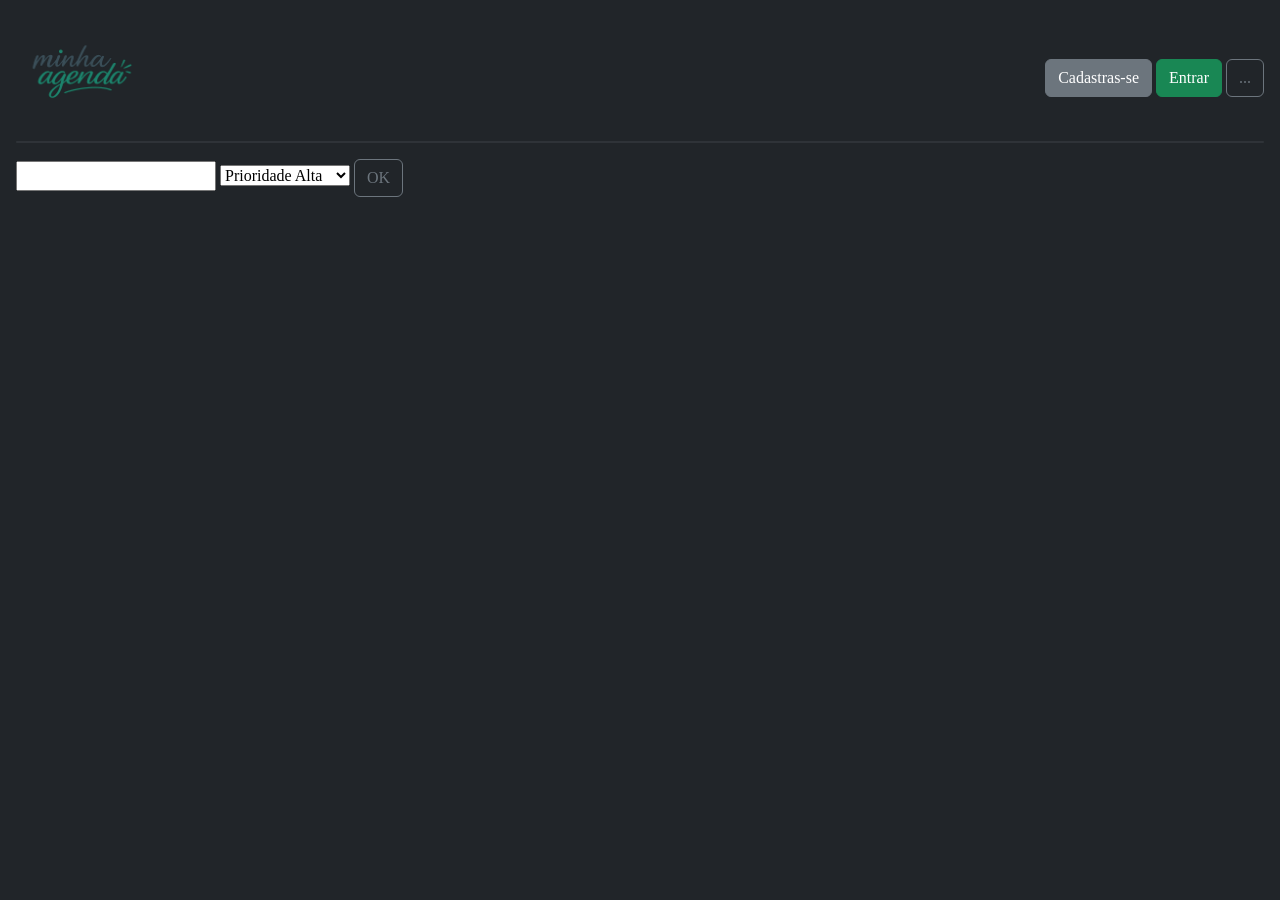
<file: 2BimAtv1/index.html>
<!DOCTYPE html>
<html lang="pt-br">
<head>
    <meta charset="UTF-8">
    <meta name="viewport" content="width=device-width, initial-scale=1.0">
    <title>OrganizationList</title>
    
    <link rel="shortcut icon" href="images/LogoIcon4.png"/>

    <!--<link rel="stylesheet" href="css/styles.css"/>!-->
    <link href="https://cdn.jsdelivr.net/npm/bootstrap@5.3.8/dist/css/bootstrap.min.css" rel="stylesheet" integrity="sha384-sRIl4kxILFvY47J16cr9ZwB07vP4J8+LH7qKQnuqkuIAvNWLzeN8tE5YBujZqJLB" crossorigin="anonymous">
    <link rel="stylesheet" href="css/styles.css"/>
</head>
<body class="p-3 mb-2 bg-dark text-white">
    <header><!--Titulo-->
        <img src="images/LogoIcon4.png" width="10%" height="10%"/>
        <!--<h1 >Organização de Lista</h1>!-->
        <div id="MenuButtons">
            <button class="btn btn-secondary">Cadastras-se</button>
            <button class="btn btn-success">Entrar</button>
            <button class="btn btn-outline-secondary">...</button>
        </div>
    </header>

    <hr class="card text-bg-secondary mb-3" style="margin: 0px;">

    <div><!--Lista-->

        <input type="text" id = "Action"/> <!--Input da ação-->

        <select id="Prioridade" > <!--Seleção da prioridade-->
            <option>Prioridade Alta</option>
            <option>Prioridade Baixa</option>
        </select>

        <button onclick="add()" class="btn btn-outline-secondary">OK</button> <!--Adiciona na lista-->

    </div>

    <article class="container"><!--Lista-->
        <ul id="Lista" class="row align-items-start">

        </ul>
    </article>

    <!--=====Script=====-->
    <script>
        function add(){
            let action = document.getElementById("Action").value;
            let prioridade = document.getElementById("Prioridade").value;
            
            let p = document.createElement("li");
            p.innerHTML = action;

            if(prioridade == "Prioridade Alta"){
                //p.style.color = "orange";
                p.classList.add("col-4", "card", "text-bg-danger", "mb-3");
                p.style.width = "300px";
                p.style.height = "300px";
            }
            else{
                //p.style.color = "green";
                p.classList.add("col-4", "card", "text-bg-success", "mb-3");
                p.style.width = "300px";
                p.style.height = "300px";
            }
            

            let ul = document.getElementById("Lista");

            ul.appendChild(p);
        }
    </script>

</body>
</html>
</file>
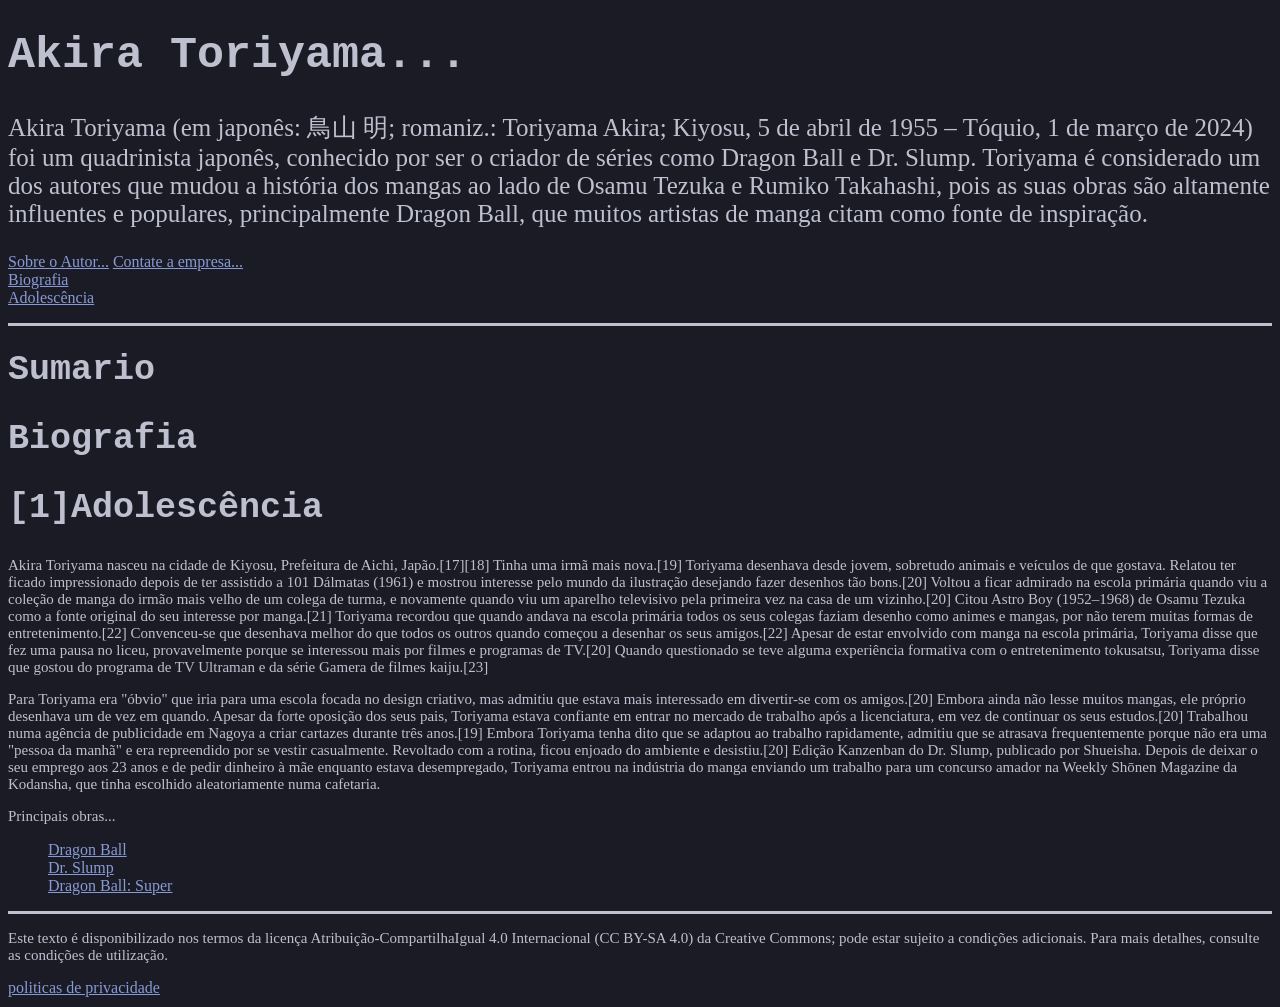
<file: Atividade-2-Extra/index.html>
<!DOCTYPE html>
<html>
    <head>
        <title>Atividade_2</title>
        <link rel="shortcut icon" href="imagens/Akira_Toriyama_em_1982.jpg" type="image/x-icon">
        <link rel="stylesheet" href="css/styles.css">
    </head>
    
    <body>
        <header>
            <h1>Akira Toriyama...</h1>
            <p>Akira Toriyama (em japonês: 鳥山 明; romaniz.: Toriyama Akira; Kiyosu, 5 de abril de 1955 – Tóquio, 1 de março de 2024) foi um quadrinista japonês, conhecido por ser o criador de séries como Dragon Ball e Dr. Slump. Toriyama é considerado um dos autores que mudou a história dos mangas ao lado de Osamu Tezuka e Rumiko Takahashi, pois as suas obras são altamente influentes e populares, principalmente Dragon Ball, que muitos artistas de manga citam como fonte de inspiração.</p>
            <nav>
                <a href = 'pages/sobre.html' target="_blank">Sobre o Autor...</a>
                <a href = 'pages/contato.html' target="_blank">Contate a empresa...</a>
            </nav>
            <a href = '#biografia'>Biografia<br></a>
            <a href = '#adolescencia'>Adolescência</a>
        </header>

        <p class="division"></p>

        <summary>
            <h1>Sumario</h1>
        </summary>

        <article>
            <h1 id = 'biografia'>Biografia</h1>
            <h2 id = 'adolescencia'>[1]Adolescência</h2>
            <p>Akira Toriyama nasceu na cidade de Kiyosu, Prefeitura de Aichi, Japão.[17][18] Tinha uma irmã mais nova.[19] Toriyama desenhava desde jovem, sobretudo animais e veículos de que gostava. Relatou ter ficado impressionado depois de ter assistido a 101 Dálmatas (1961) e mostrou interesse pelo mundo da ilustração desejando fazer desenhos tão bons.[20] Voltou a ficar admirado na escola primária quando viu a coleção de manga do irmão mais velho de um colega de turma, e novamente quando viu um aparelho televisivo pela primeira vez na casa de um vizinho.[20] Citou Astro Boy (1952–1968) de Osamu Tezuka como a fonte original do seu interesse por manga.[21] Toriyama recordou que quando andava na escola primária todos os seus colegas faziam desenho como animes e mangas, por não terem muitas formas de entretenimento.[22] Convenceu-se que desenhava melhor do que todos os outros quando começou a desenhar os seus amigos.[22] Apesar de estar envolvido com manga na escola primária, Toriyama disse que fez uma pausa no liceu, provavelmente porque se interessou mais por filmes e programas de TV.[20] Quando questionado se teve alguma experiência formativa com o entretenimento tokusatsu, Toriyama disse que gostou do programa de TV Ultraman e da série Gamera de filmes kaiju.[23]</p>
            <p>Para Toriyama era "óbvio" que iria para uma escola focada no design criativo, mas admitiu que estava mais interessado em divertir-se com os amigos.[20] Embora ainda não lesse muitos mangas, ele próprio desenhava um de vez em quando. Apesar da forte oposição dos seus pais, Toriyama estava confiante em entrar no mercado de trabalho após a licenciatura, em vez de continuar os seus estudos.[20] Trabalhou numa agência de publicidade em Nagoya a criar cartazes durante três anos.[19] Embora Toriyama tenha dito que se adaptou ao trabalho rapidamente, admitiu que se atrasava frequentemente porque não era uma "pessoa da manhã" e era repreendido por se vestir casualmente. Revoltado com a rotina, ficou enjoado do ambiente e desistiu.[20] Edição Kanzenban do Dr. Slump, publicado por Shueisha. Depois de deixar o seu emprego aos 23 anos e de pedir dinheiro à mãe enquanto estava desempregado, Toriyama entrou na indústria do manga enviando um trabalho para um concurso amador na Weekly Shōnen Magazine da Kodansha, que tinha escolhido aleatoriamente numa cafetaria.</p>
            <p>Principais obras...</p>
            <nav>
                <ul>
                    <l1><a href = 'pages/db.html' target="_blank">Dragon Ball</a><br></l1>
                    <l2><a href = 'pages/drs.html' target="_blank">Dr. Slump</a><br></l2>
                    <l3><a href = 'pages/dbs.html' target="_blank">Dragon Ball: Super</a><br></l3>
                </ul>
            </nav>

        </article>

        <p class="division"></p>

        <footer>
            <p>Este texto é disponibilizado nos termos da licença Atribuição-CompartilhaIgual 4.0 Internacional (CC BY-SA 4.0) da Creative Commons; pode estar sujeito a condições adicionais. Para mais detalhes, consulte as condições de utilização.</p>
            <nav>
                <a href = 'pages/politicas.html' target="_blank">politicas de privacidade</a>
            </nav>
        </footer>
   

    </body>

</html>
</file>
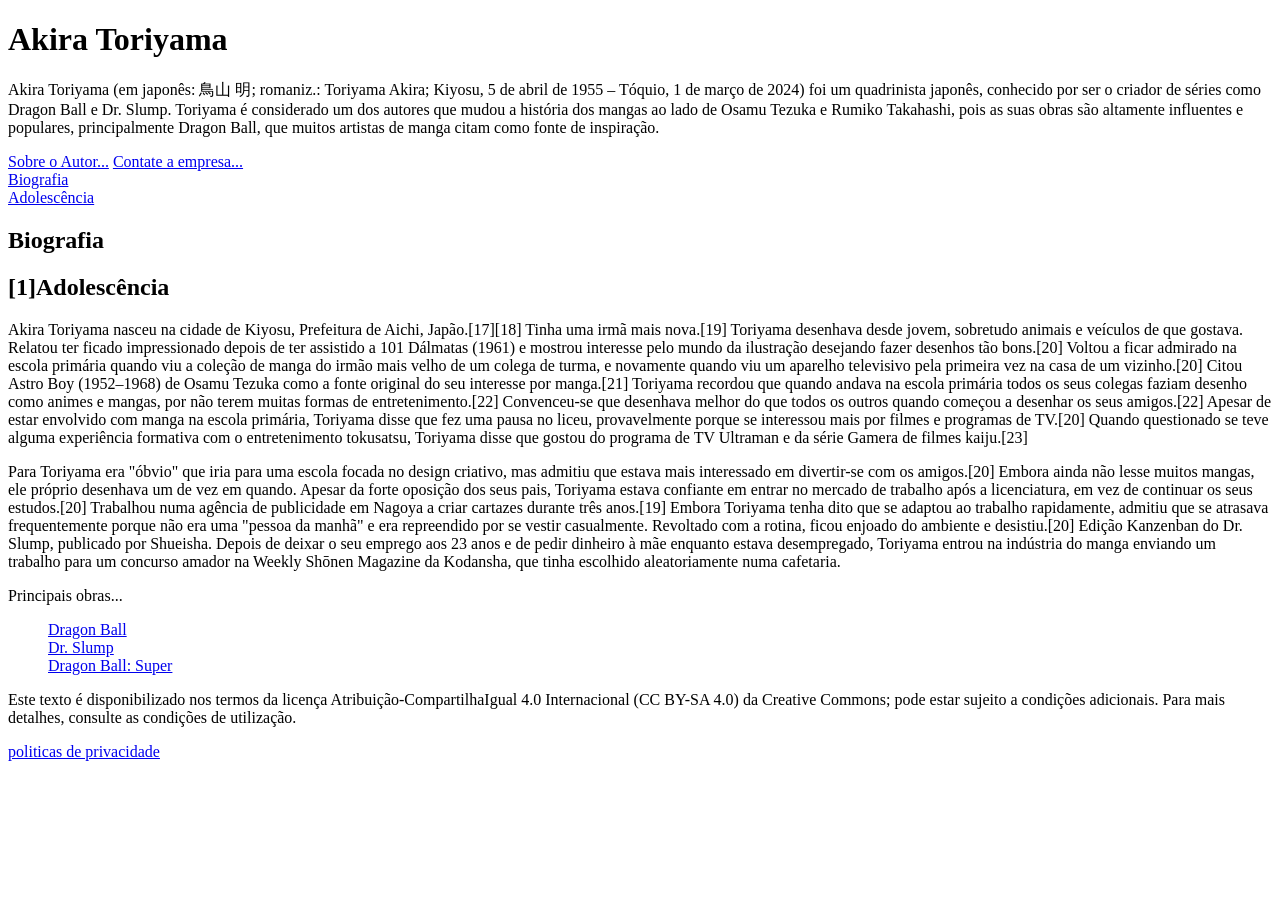
<file: Atividade-2/index.html>
<!DOCTYPE html>
<html>
    <head>
        <title>Atividade_2</title>
        <link rel="shortcut icon" href="imagens/Akira_Toriyama_em_1982.jpg" type="image/x-icon">
    </head>
    
    <body>
        <header>
            <h1>Akira Toriyama</h1>
            <p>Akira Toriyama (em japonês: 鳥山 明; romaniz.: Toriyama Akira; Kiyosu, 5 de abril de 1955 – Tóquio, 1 de março de 2024) foi um quadrinista japonês, conhecido por ser o criador de séries como Dragon Ball e Dr. Slump. Toriyama é considerado um dos autores que mudou a história dos mangas ao lado de Osamu Tezuka e Rumiko Takahashi, pois as suas obras são altamente influentes e populares, principalmente Dragon Ball, que muitos artistas de manga citam como fonte de inspiração.</p>
            <nav>
                <a href = 'pages/sobre.html' target="_blank">Sobre o Autor...</a>
                <a href = 'pages/contato.html' target="_blank">Contate a empresa...</a>
            </nav>
            <a href = '#biografia'>Biografia<br></a>
            <a href = '#adolescencia'>Adolescência</a>
        </header>

        <article>
            <h1 id = 'biografia'>Biografia</h1>
            <h2 id = 'adolescencia'>[1]Adolescência</h2>
            <p>Akira Toriyama nasceu na cidade de Kiyosu, Prefeitura de Aichi, Japão.[17][18] Tinha uma irmã mais nova.[19] Toriyama desenhava desde jovem, sobretudo animais e veículos de que gostava. Relatou ter ficado impressionado depois de ter assistido a 101 Dálmatas (1961) e mostrou interesse pelo mundo da ilustração desejando fazer desenhos tão bons.[20] Voltou a ficar admirado na escola primária quando viu a coleção de manga do irmão mais velho de um colega de turma, e novamente quando viu um aparelho televisivo pela primeira vez na casa de um vizinho.[20] Citou Astro Boy (1952–1968) de Osamu Tezuka como a fonte original do seu interesse por manga.[21] Toriyama recordou que quando andava na escola primária todos os seus colegas faziam desenho como animes e mangas, por não terem muitas formas de entretenimento.[22] Convenceu-se que desenhava melhor do que todos os outros quando começou a desenhar os seus amigos.[22] Apesar de estar envolvido com manga na escola primária, Toriyama disse que fez uma pausa no liceu, provavelmente porque se interessou mais por filmes e programas de TV.[20] Quando questionado se teve alguma experiência formativa com o entretenimento tokusatsu, Toriyama disse que gostou do programa de TV Ultraman e da série Gamera de filmes kaiju.[23]</p>
            <p>Para Toriyama era "óbvio" que iria para uma escola focada no design criativo, mas admitiu que estava mais interessado em divertir-se com os amigos.[20] Embora ainda não lesse muitos mangas, ele próprio desenhava um de vez em quando. Apesar da forte oposição dos seus pais, Toriyama estava confiante em entrar no mercado de trabalho após a licenciatura, em vez de continuar os seus estudos.[20] Trabalhou numa agência de publicidade em Nagoya a criar cartazes durante três anos.[19] Embora Toriyama tenha dito que se adaptou ao trabalho rapidamente, admitiu que se atrasava frequentemente porque não era uma "pessoa da manhã" e era repreendido por se vestir casualmente. Revoltado com a rotina, ficou enjoado do ambiente e desistiu.[20] Edição Kanzenban do Dr. Slump, publicado por Shueisha. Depois de deixar o seu emprego aos 23 anos e de pedir dinheiro à mãe enquanto estava desempregado, Toriyama entrou na indústria do manga enviando um trabalho para um concurso amador na Weekly Shōnen Magazine da Kodansha, que tinha escolhido aleatoriamente numa cafetaria.</p>
            <p>Principais obras...</p>
            <nav>
                <ul>
                    <l1><a href = 'pages/db.html' target="_blank">Dragon Ball</a><br></l1>
                    <l2><a href = 'pages/drs.html' target="_blank">Dr. Slump</a><br></l2>
                    <l3><a href = 'pages/dbs.html' target="_blank">Dragon Ball: Super</a><br></l3>
                </ul>
            </nav>

        </article>

        <footer>
            <p>Este texto é disponibilizado nos termos da licença Atribuição-CompartilhaIgual 4.0 Internacional (CC BY-SA 4.0) da Creative Commons; pode estar sujeito a condições adicionais. Para mais detalhes, consulte as condições de utilização.</p>
            <nav>
                <a href = 'pages/politicas.html' target="_blank">politicas de privacidade</a>
            </nav>
        </footer>



    </body>

</html>
</file>
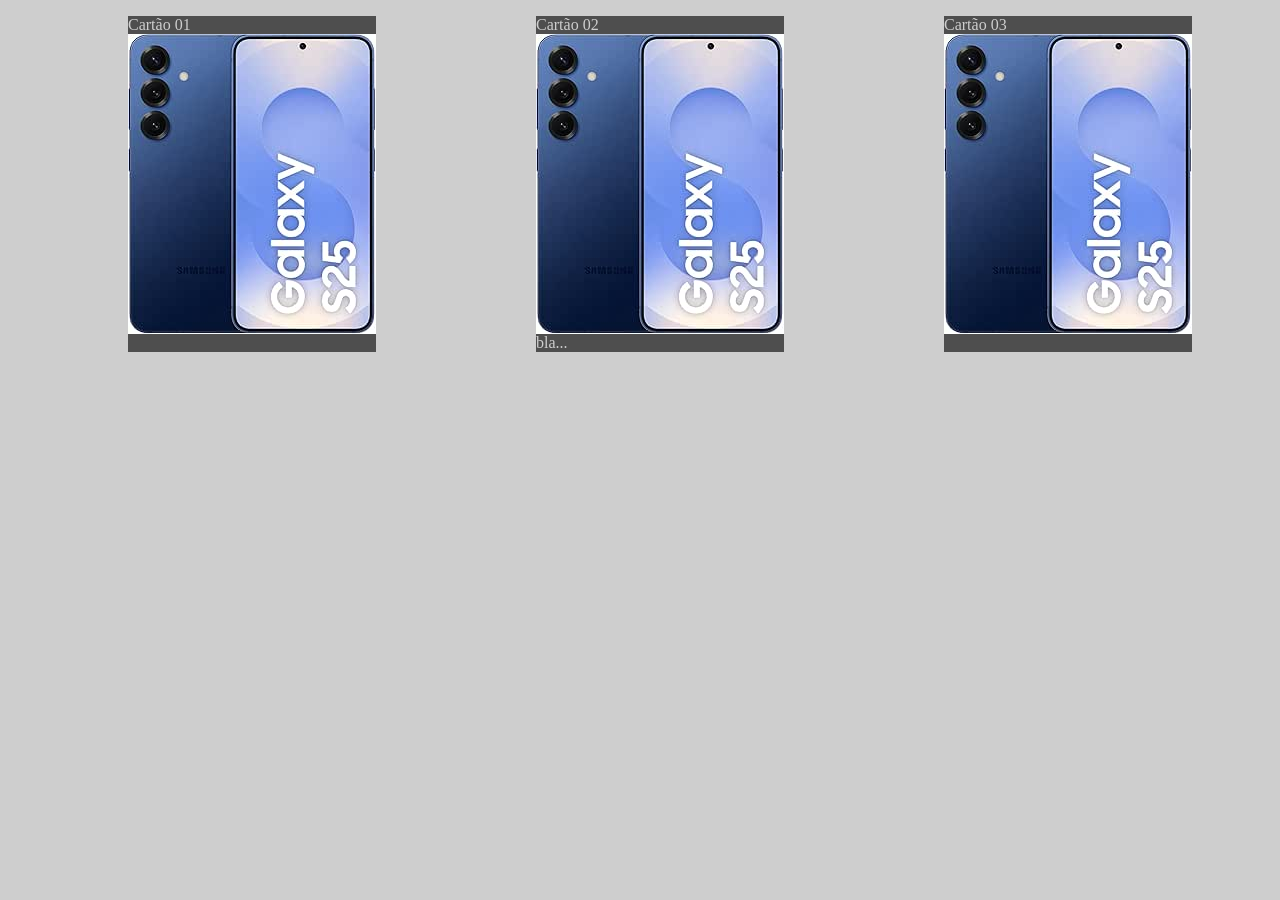
<file: Atividade-WEB-3/index.html>
<!DOCTYPE html>
<html lang="PT-br">
<head>
    <meta charset="UTF-8">
    <meta name="viewport" content="width=device-width, initial-scale=1.0">
    <title>Atividade3</title>
    <link rel="stylesheet" href="css/styles.css">
</head>
<body>
    <main>
        <ul class="container"class="item" >
            <li class="item">
                <p1>Cartão 01</p1> 
                <img src= "images/61hpTmfdp4L._AC_SY300_SX300_QL70_ML2_.jpg" width="100%">
            </li>
            <li class="item">
                <p1>Cartão 02</p1>
                <img src= "images/61hpTmfdp4L._AC_SY300_SX300_QL70_ML2_.jpg" width="100%">
                <p2>bla...</p2>
            </li>
            <li class="item"> 
                <p1>Cartão 03</p1>
                <img src= "images/61hpTmfdp4L._AC_SY300_SX300_QL70_ML2_.jpg" width="100%">
            </li>
        </ul>
    </main>
</body>
</html>
</file>
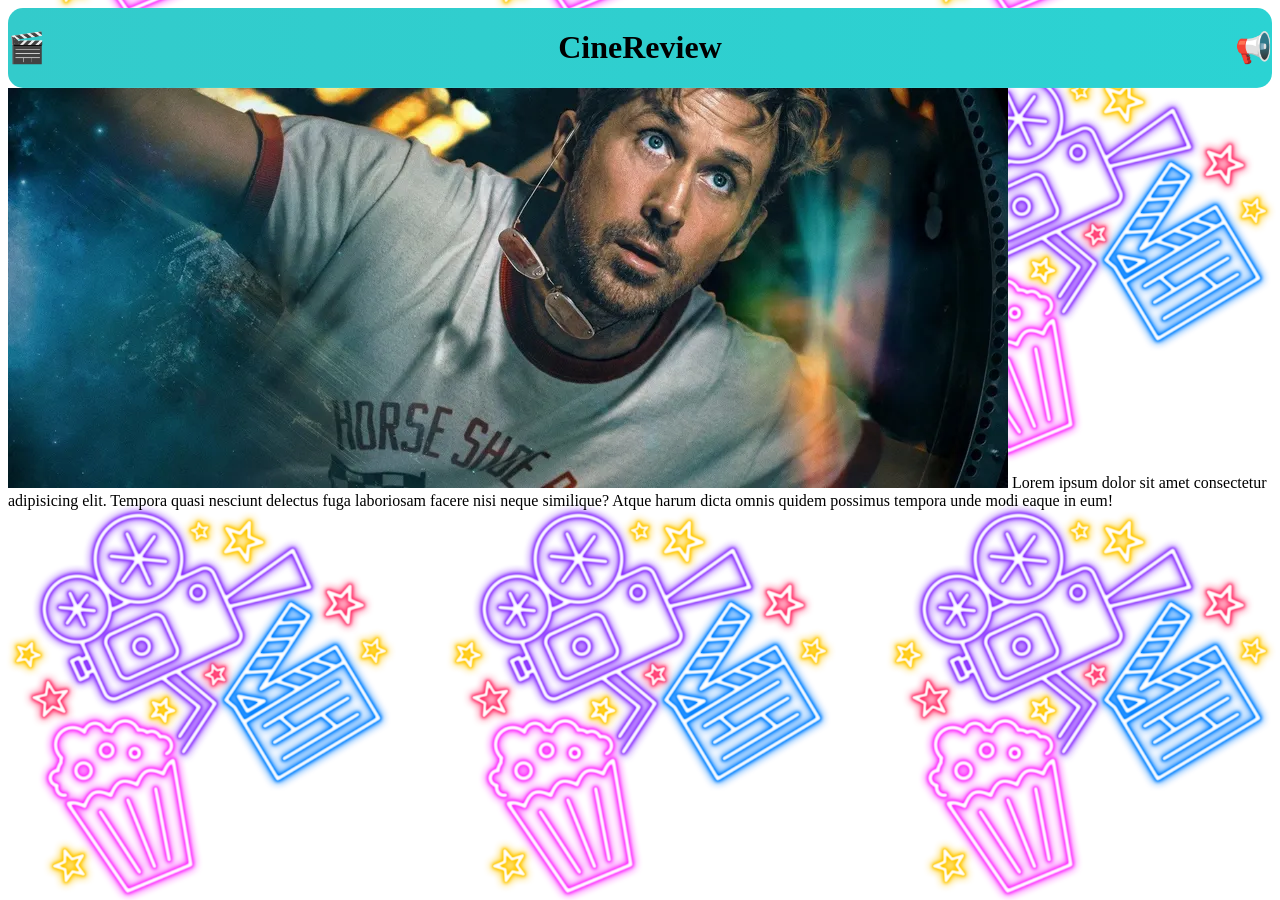
<file: CineReview/index.html>
<!DOCTYPE html>
<html lang="pt-BR">
<head>
    <meta charset="UTF-8">
    <meta name="viewport" content="width=device-width, initial-scale=1.0">
    <title>CineReview</title>
    <link rel="icon" href="images/icon.png"/>
    <link rel="stylesheet" href="css/style.css"/>
</head>
<body>
    <header class="card">
        <span style='font-size:30px;'>&#127916;</span>
        <h1>CineReview</h1>
        <span style='font-size:30px;'>&#128226;</span>
    </header>

    <main>
        <div >
            <img src="images/devoradores.webp"/>
            <p1>Lorem ipsum dolor sit amet consectetur adipisicing elit. Tempora quasi nesciunt delectus fuga laboriosam facere nisi neque similique? Atque harum dicta omnis quidem possimus tempora unde modi eaque in eum!</p1>
        </div>
    </main>
    
</body>
</html>
</file>
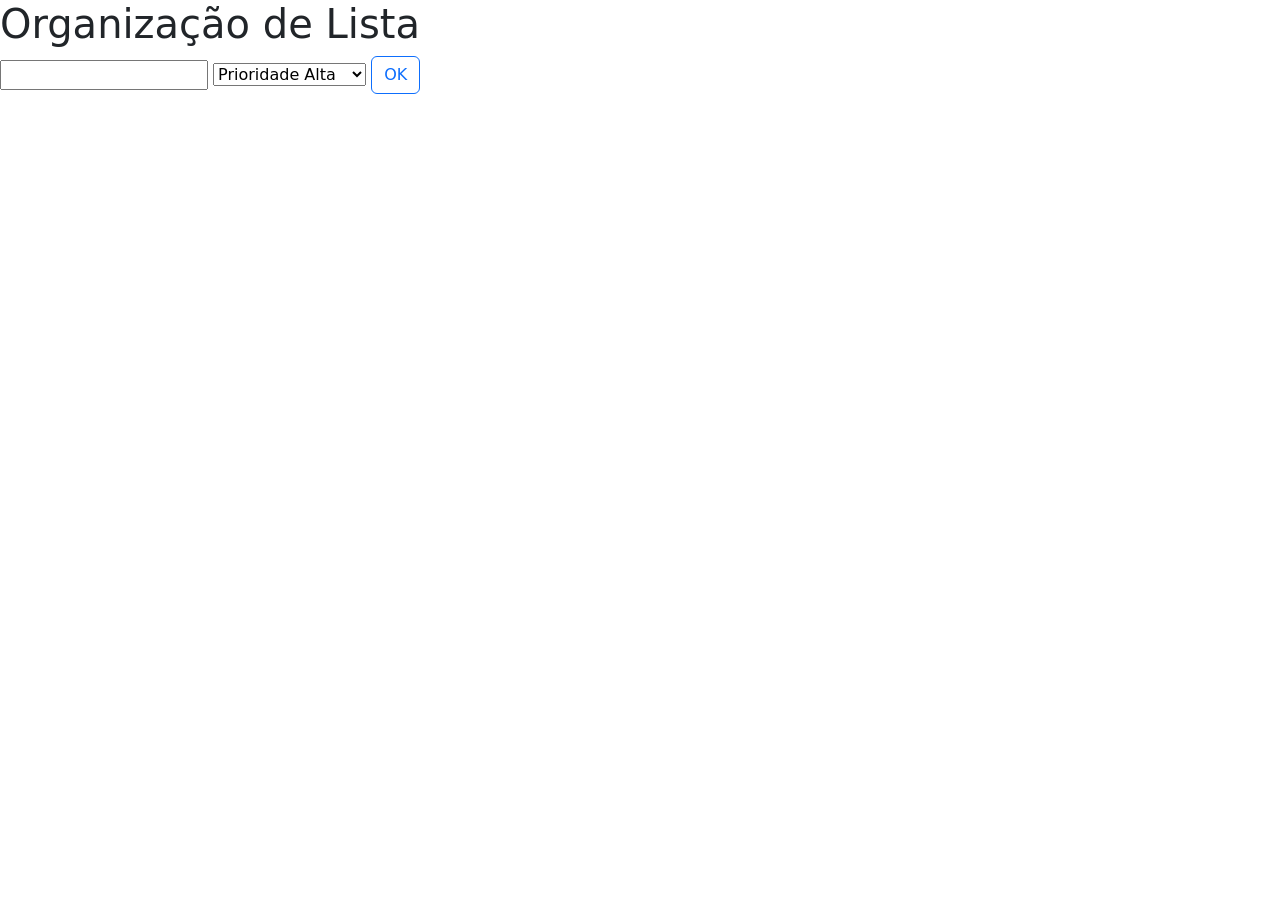
<file: 02InfoAulaWeb/2BimAtv1/index.html>
<!DOCTYPE html>
<html lang="pt-br">
<head>
    <meta charset="UTF-8">
    <meta name="viewport" content="width=device-width, initial-scale=1.0">
    <title>OrganizationList</title>

    <!--<link rel="stylesheet" href="css/styles.css"/>!-->
    <link href="https://cdn.jsdelivr.net/npm/bootstrap@5.3.8/dist/css/bootstrap.min.css" rel="stylesheet" integrity="sha384-sRIl4kxILFvY47J16cr9ZwB07vP4J8+LH7qKQnuqkuIAvNWLzeN8tE5YBujZqJLB" crossorigin="anonymous">
<body>
    <header><!--Titulo-->
    <h1>Organização de Lista</h1>
    </header>

    <div><!--Lista-->

        <input type="text" id = "Action"/> <!--Input da ação-->

        <select id="Prioridade"> <!--Seleção da prioridade-->
            <option>Prioridade Alta</option>
            <option>Prioridade Baixa</option>
        </select>

        <button onclick="add()" class="btn btn-outline-primary">OK</button> <!--Adiciona na lista-->

    </div>

    <article><!--Lista-->
        <ul id="Lista">

        </ul>
    </article>

    <!--=====Script=====-->
    <script src="https://cdn.jsdelivr.net/npm/bootstrap@5.3.8/dist/js/bootstrap.bundle.min.js" integrity="sha384-FKyoEForCGlyvwx9Hj09JcYn3nv7wiPVlz7YYwJrWVcXK/BmnVDxM+D2scQbITxI" crossorigin="anonymous">
        function add(){
            let action = document.getElementById("Action").value;
            let prioridade = document.getElementById("Prioridade").value;
            
            let p = document.createElement("li");
            p.innerHTML = action;

            if(prioridade == "Prioridade Alta"){
                p.style.color = "orange";
                p.classList.add("card text-bg-success mb-3");
            }
            else{
                p.style.color = "green";
            }
            

            let ul = document.getElementById("Lista");

            ul.appendChild(p);
        }
    </script>

</body>
</html>
</file>
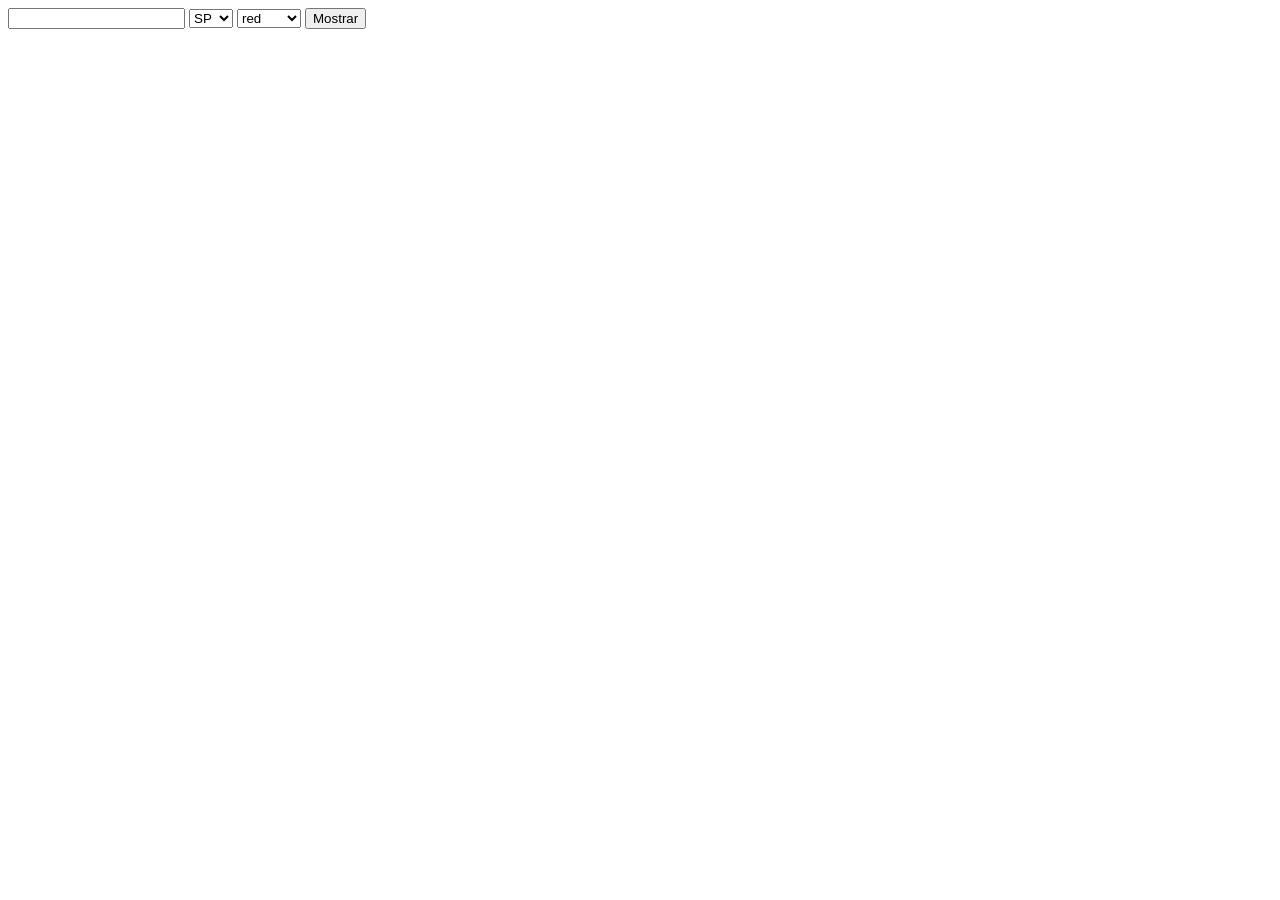
<file: 02InfoAulaWeb/concept/index.html>
<!DOCTYPE html>
<html lang="pt-br">
<head>
    <meta charset="UTF-8">
    <meta name="viewport" content="width=device-width, initial-scale=1.0">
    <title>Index</title>

    <link rel="stylesheet" href="css/style.css"/>
</head>
<body>
    <input type="text" id="Nome"/>
    <select id="Estado">
        <option>SP</option>
        <option>MG</option>
    </select>
    <select id="Color">
        <option>red</option>
        <option>orange</option>
        <option>yellow</option>
        <option>green</option>
        <option>cyan</option>
        <option>blue</option>
        <option>purple</option>
        <option>black</option>
    </select>
    <button onclick="mostrar()">Mostrar</button>

    <script>

        function mostrar(){
            let nome = document.getElementById("Nome").value;
            let estado = document.getElementById("Estado").value;
            let color = document.getElementById("Color").value;

            let p = document.createElement("p");
            p.innerText = "Nome: " + nome + " Estado: " + estado;
            document.body.append(p);
            p.style.color = color;
        }
    </script>
</body>
</html>
</file>
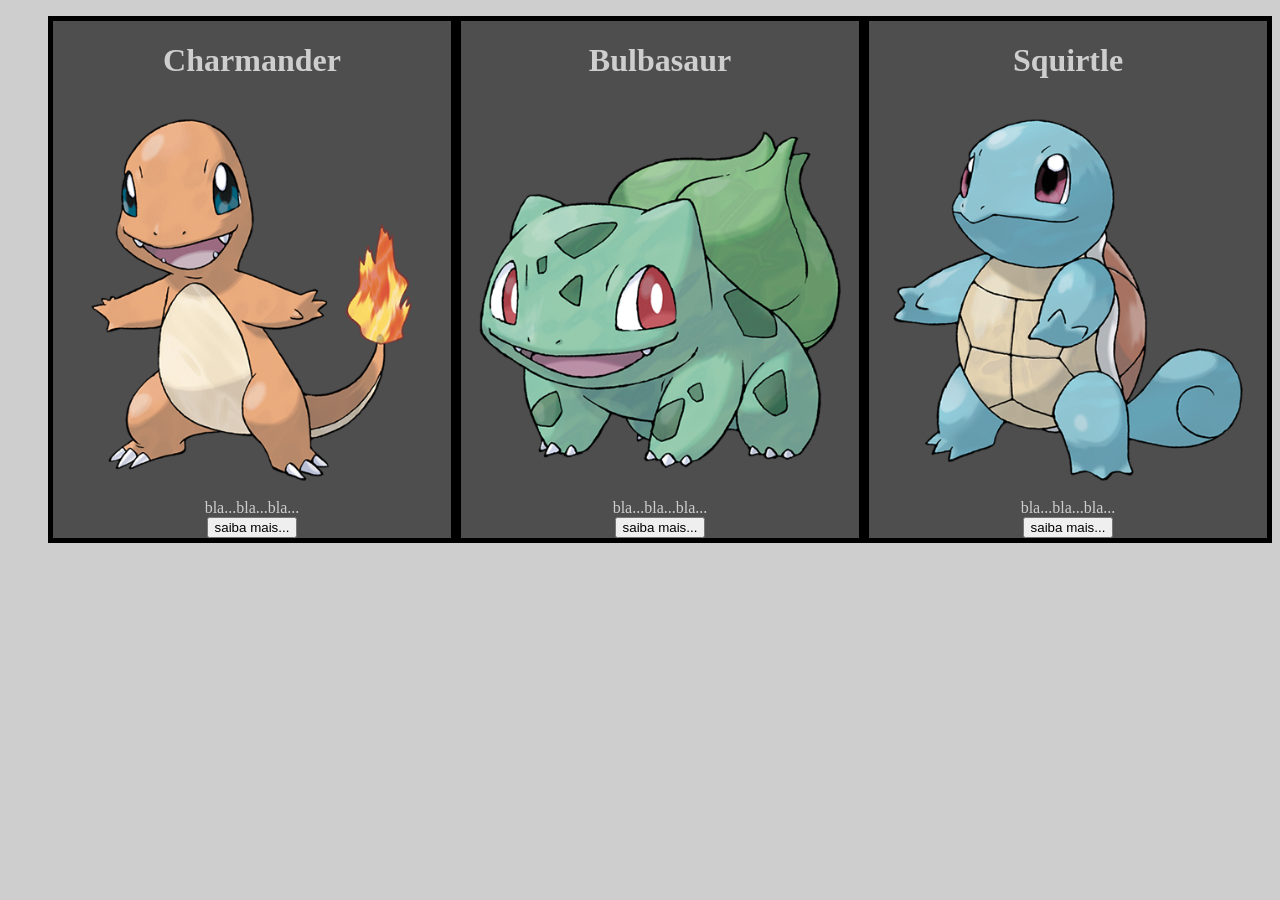
<file: Atividade-WEB-3/Atividade-WEB-3/index.html>
<!DOCTYPE html>
<html lang="PT-br">
<head>
    <meta charset="UTF-8">
    <meta name="viewport" content="width=device-width, initial-scale=1.0">
    <title>Atividade3</title>
    <link rel="stylesheet" href="css/styles.css">
</head>
<body>
    <main>
        <ul class="container" >
            <li class="item">
                <h1>Charmander</h1> 
                <img src= "images/charmander.png" width="100%">
                <p2>bla...bla...bla...</p2>
                <button>saiba mais...</button>
            </li>
            <li class="item">
                <h1>Bulbasaur</h1>
                <img src= "images/bulbasaur.png" width="100%">
                <p2>bla...bla...bla...</p2>
                <button>saiba mais...</button>
            </li>
            <li class="item"> 
                <h1>Squirtle</h1>
                <img src= "images/squirtle.png" width="100%">
                <p2>bla...bla...bla...</p2>
                <button>saiba mais...</button>
            </li>
        </ul>
    </main>
</body>
</html>
</file>
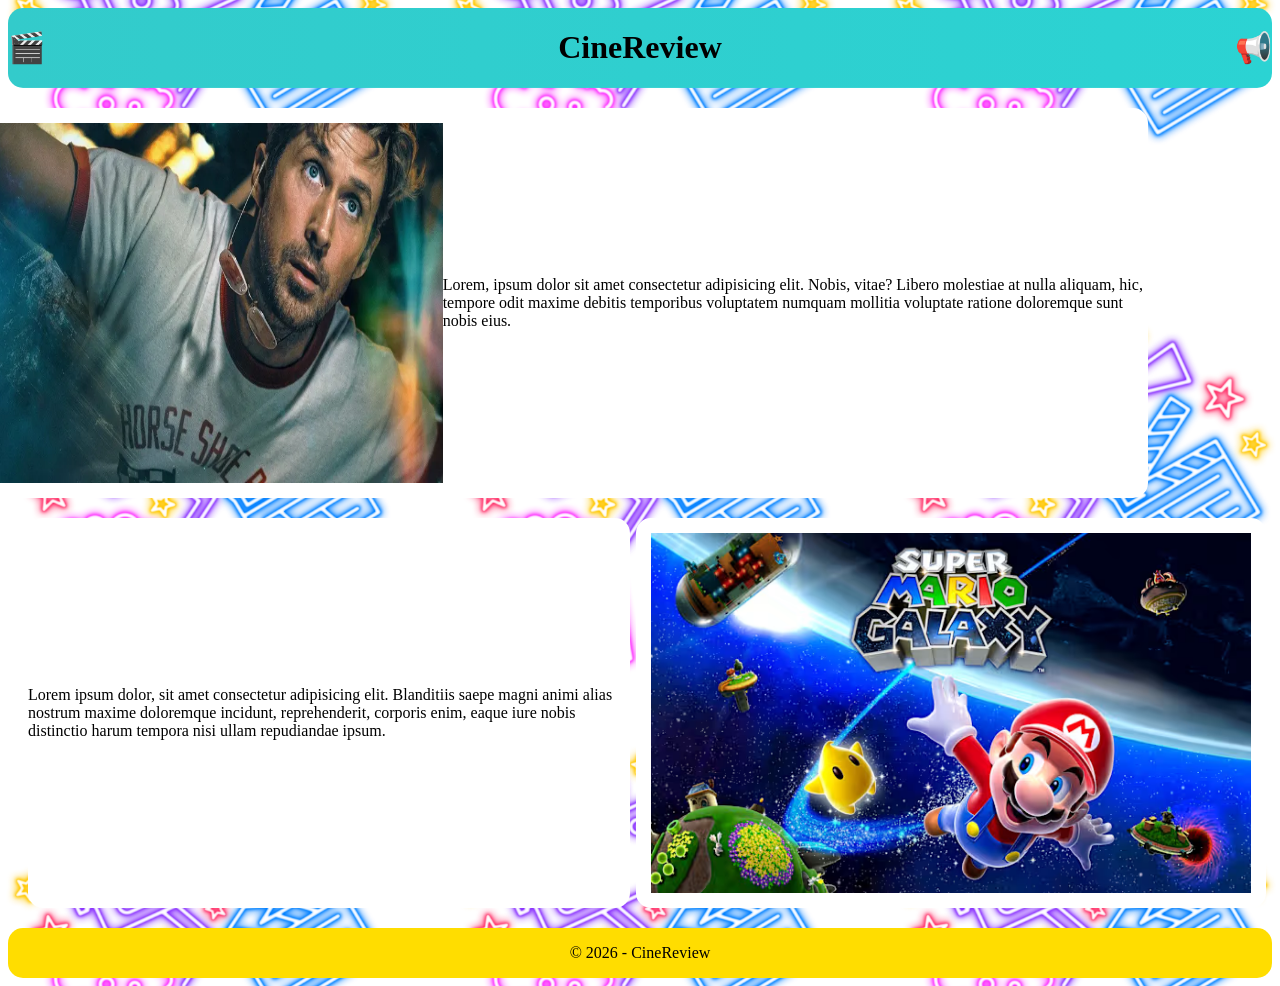
<file: CineReview2/CineReview/index.html>
<!DOCTYPE html>
<html lang="pt-BR">
<head>
    <meta charset="UTF-8">
    <meta name="viewport" content="width=device-width, initial-scale=1.0">
    <title>CineReview</title>
    <link rel="icon" href="images/icon.png"/>
    <link rel="stylesheet" href="css/style.css"/>
</head>
<body>

    <header>
        <span style='font-size:30px;'>&#127916;</span>
        <h1>CineReview</h1>
        <span style='font-size:30px;'>&#128226;</span>
    </header>

    <section>
        <div class="gridimage">
            <img src="images/devoradores.webp" width="600px" height="360">
        </div>
        <div class="gridtext">
            <p>Lorem, ipsum dolor sit amet consectetur adipisicing elit. Nobis, vitae? Libero molestiae at nulla aliquam, hic, tempore odit maxime debitis temporibus voluptatem numquam mollitia voluptate ratione doloremque sunt nobis eius.</p>
        </div>

        <div class="gridtext2">
            <p>Lorem ipsum dolor, sit amet consectetur adipisicing elit. Blanditiis saepe magni animi alias nostrum maxime doloremque incidunt, reprehenderit, corporis enim, eaque iure nobis distinctio harum tempora nisi ullam repudiandae ipsum.</p>
        </div>
        <div class="gridimage2">
            <img src="images/supermario.avif" width="600px" height="360">
        </div>
    </section>

    <footer>
        <p>
            &copy 2026 - CineReview
        </p>
    </footer>
    
</body>
</html>
</file>
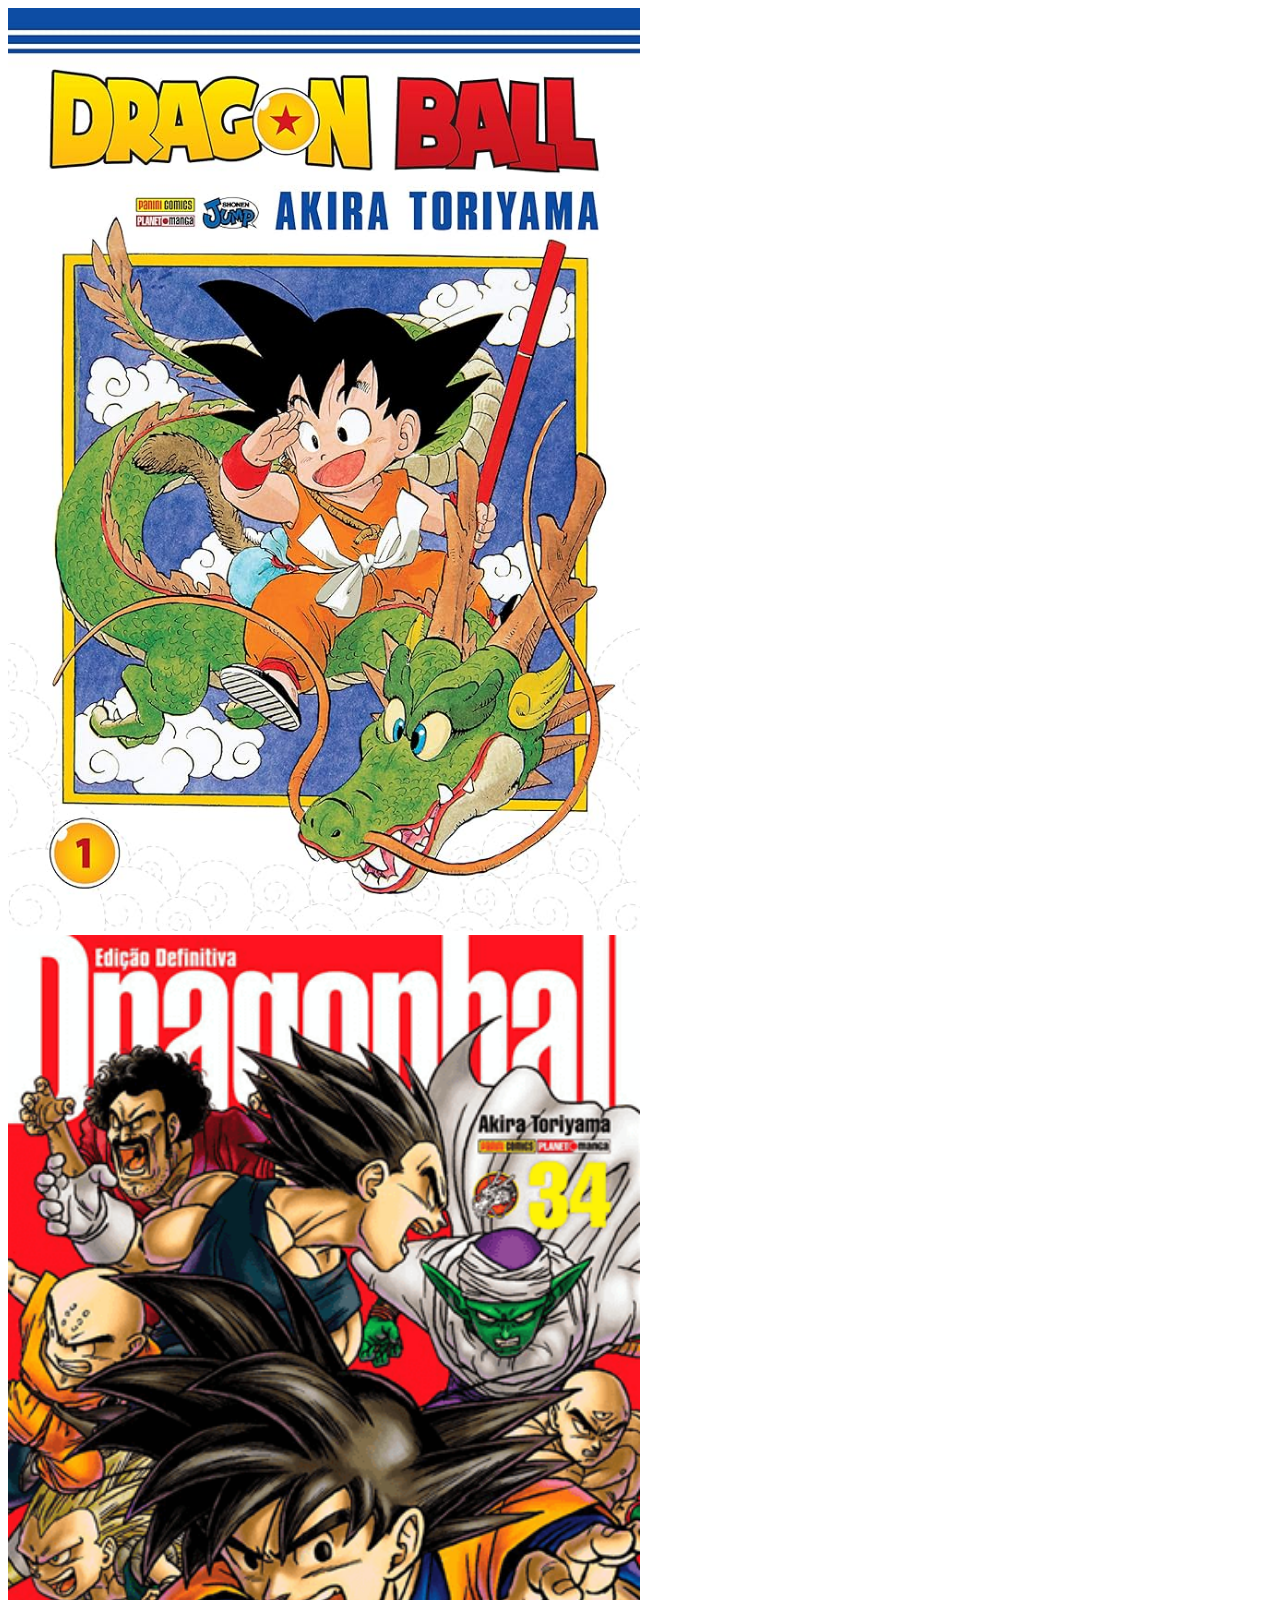
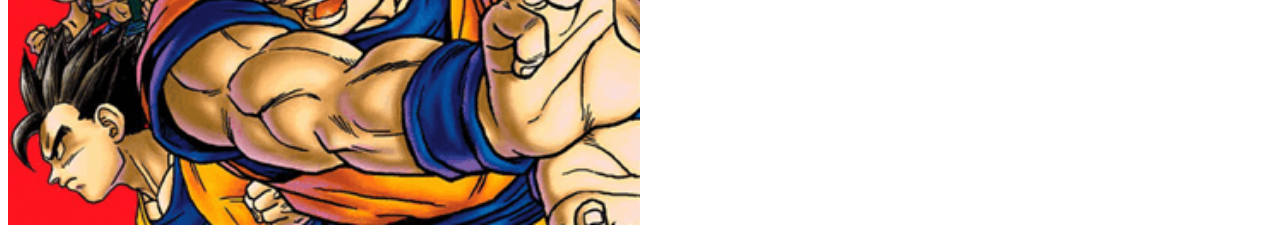
<file: Atividade-2-Extra/pages/db.html>
<!DOCTYPE html>
<html>
    <head>
        <title>db_classic</title>
    </head>
    
    <body>
        <img src="../imagens/db1.jpg" width="50%"/>
        <img src="../imagens/db2.png" width="50%"/>
    </body>

</html>
</file>
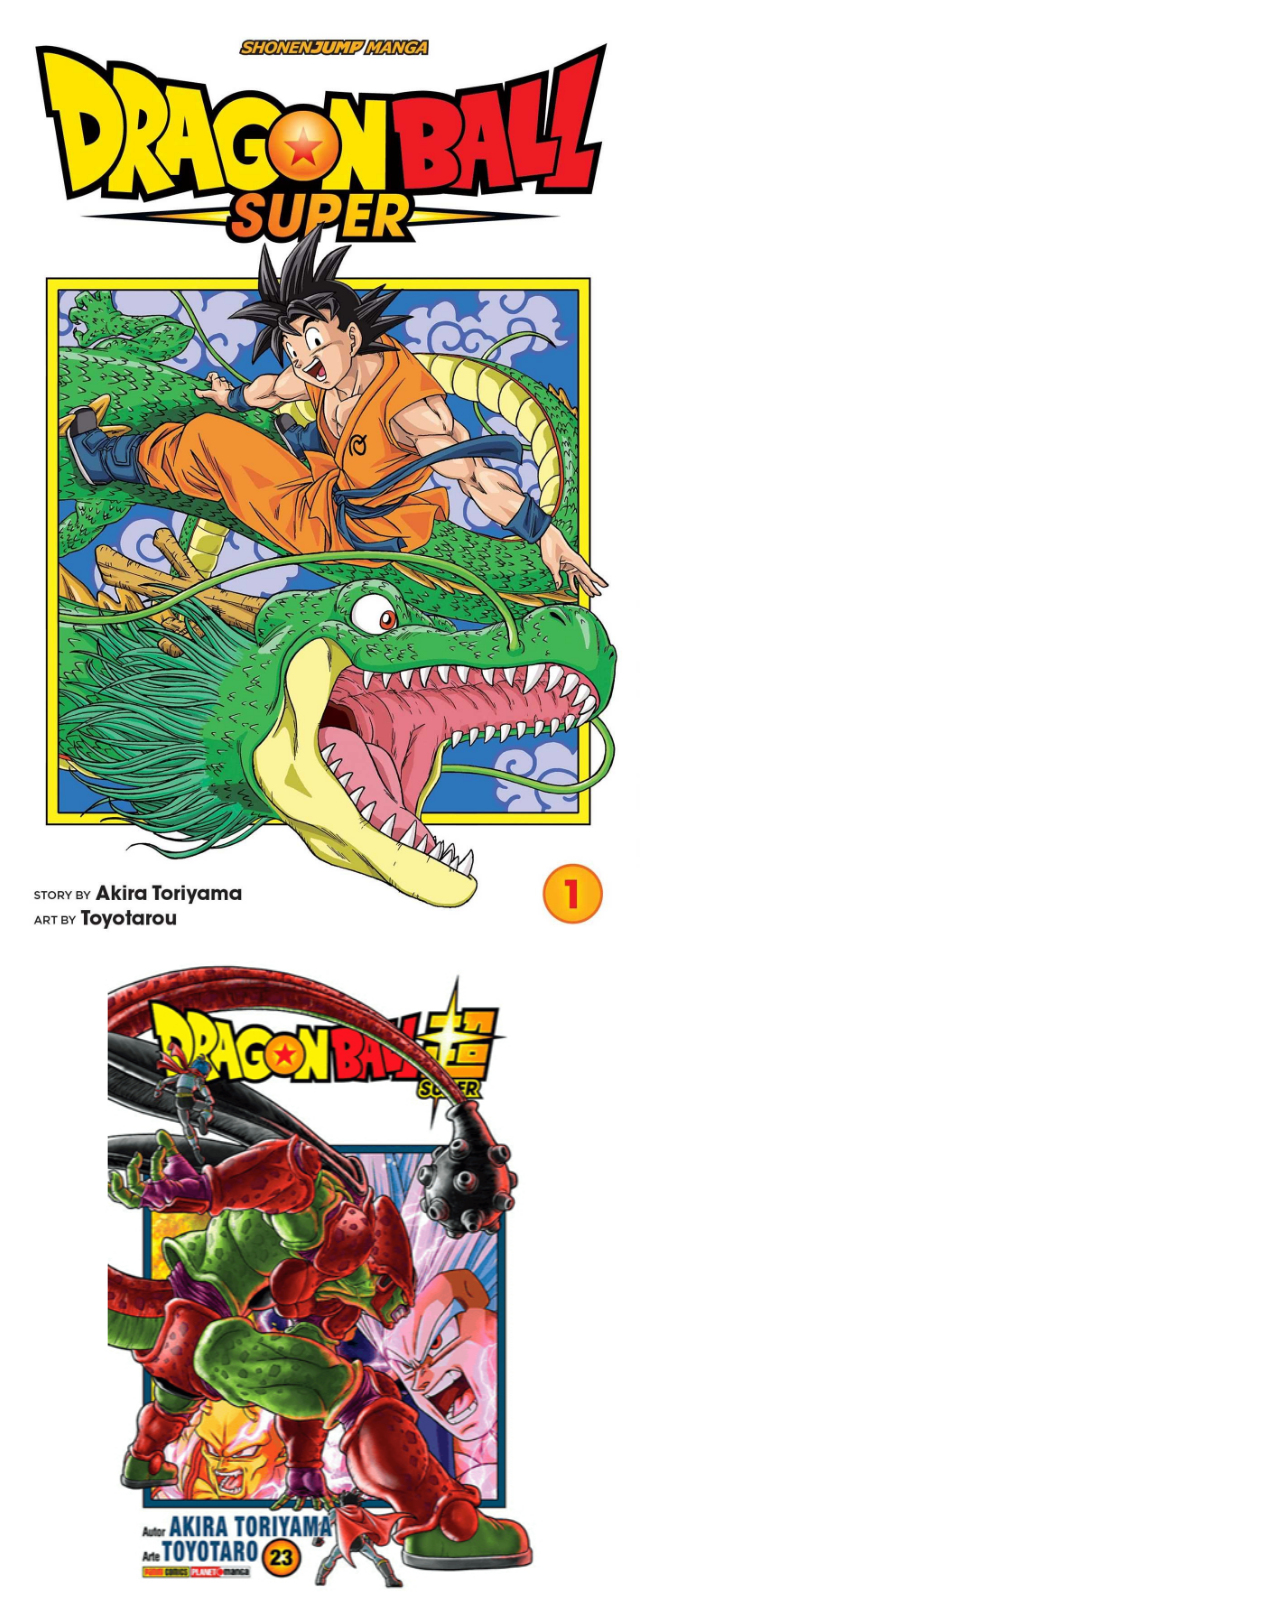
<file: Atividade-2-Extra/pages/dbs.html>
<!DOCTYPE html>
<html>
    <head>
        <title>db_classic</title>
    </head>
    
    <body>
        <img src="../imagens/dbs1.jpg" width="50%"/>
        <img src="../imagens/dbs2.jpg" width="50%"/>
    </body>

</html>
</file>
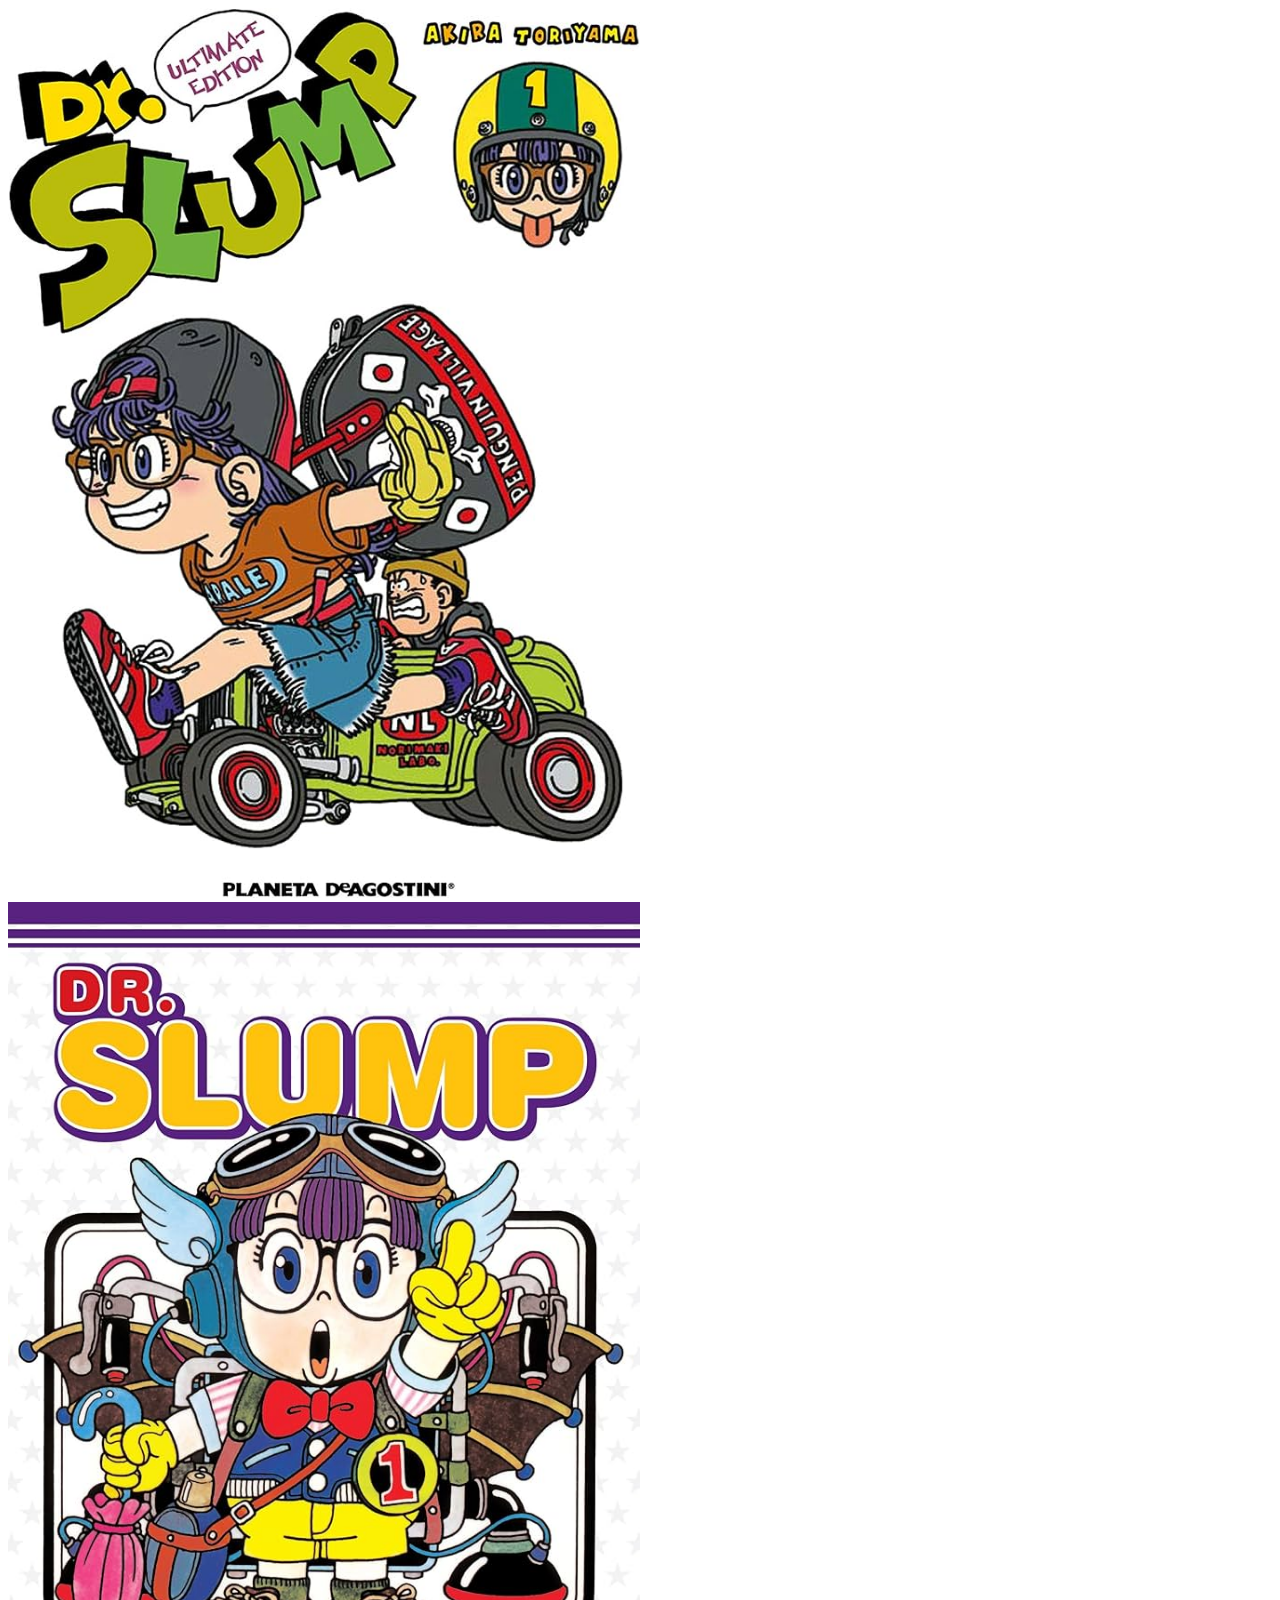
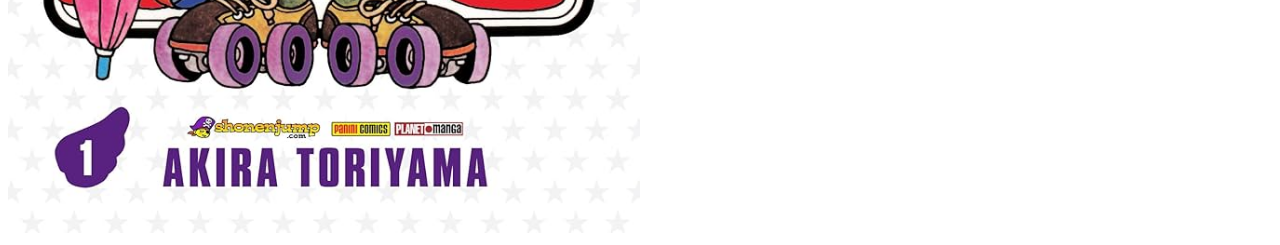
<file: Atividade-2-Extra/pages/drs.html>
<!DOCTYPE html>
<html>
    <head>
        <title>db_classic</title>
    </head>
    
    <body>
        <img src="../imagens/dr2.jpg" width="50%"/>
        <img src="../imagens/drs1.jpg" width="50%"/>
    </body>

</html>
</file>
<file: 2BimAtv1/css/styles.css>
body{
    font-family:Cambria, Cochin, Georgia, Times, 'Times New Roman', serif;
    padding: 35 px;
}

header{
    display: flex;
    flex-direction: row;
    align-items: center;
    justify-content: space-between;
}

#Lista{
    gap: 20px;
    padding: 12px;
    font-size:x-large;
}
</file>
<file: Atividade-2-Extra/css/styles.css>
header{

    h1{
        color:rgb(191, 192, 207);
        font-family: monospace;
        font-size: 45px;
    }

    
    p{
        color:rgb(191, 192, 207);
        font-size: 25px;
    }

    a{
        color: rgb(136, 154, 214);
    }
}



article{
    h1{
        color:rgb(191, 192, 207);
        font-family: monospace;
        font-size: 35px;
    }

    h2{
        color:rgb(191, 192, 207);
        font-family: monospace;
        font-size: 35px;
    }

    p{
        color:rgb(191, 192, 207);
        font-size: 15px;
    }

    a{
        color: rgb(136, 154, 214);
    }
}



footer{
    h1{
        color:rgb(191, 192, 207);
        font-family: monospace;
        font-size: 35px;
    }

    h2{
        color:rgb(191, 192, 207);
        font-family: monospace;
        font-size: 35px;
    }

    p{
        color:rgb(191, 192, 207);
        font-size: 15px;
    }

    a{
        color: rgb(136, 154, 214);
    }

}

summary{
    h1{
        color:rgb(191, 192, 207);
        font-family: monospace;
        font-size: 35px;
    }

    h2{
        color:rgb(191, 192, 207);
        font-family: monospace;
        font-size: 35px;
    }

    p{
        color:rgb(191, 192, 207);
        font-size: 15px;
    }

    a{
        color: rgb(136, 154, 214);
    }

}

body{
    background-color: rgb(26, 27, 37);
   }

.division {
    border-bottom: solid rgb(191, 192, 207);

}
</file>
<file: Atividade-WEB-3/css/styles.css>
.container {
    display: flex;
    background-color: rgb(206, 206, 206);
    justify-content: space-around;
    flex-direction: row;
}

.item {
    background-color: rgb(78, 78, 78);
    color: rgb(206, 206, 206);
    display: flex;
    flex-direction: column;
    box-sizing: border-box;
    
}

body {
    background-color: rgb(206, 206, 206);
}
</file>
<file: CineReview/css/style.css>
body{
    background: url(../images/cinema.png);
    background-repeat: repeat;
    background-size: 440px;
    background-position: center;
}

.card{
    width: 1fr;
    height: .5fr;
    background-image: linear-gradient(to left, rgb(43, 211, 211), rgb(51, 203, 203));
    background-position: center;
    border-radius: 15px;
}

header{
    display: flex;
    flex-direction: row;
    justify-content: space-between;
    align-items: center;
    
}

.contentcard2{
    width: 1.2fr;
    height: 1.2fr;
    background-color: aliceblue;
    background-position: center;
    border-radius: 15px;
}

.contentcard{
    display: grid;
    grid-template-columns: 1 2;
    grid-template-rows: 1 2;
    margin: 20px;
}
</file>
<file: 02InfoAulaWeb/concept/css/style.css>
header{
    display: flex;
    flex-direction: row;
}

.topics{
    display: flex;
    flex-direction: row;
    align-items: center;
    justify-content: end;
    gap: 5px;
}
</file>
<file: Atividade-WEB-3/Atividade-WEB-3/css/styles.css>
.container {
    display: flex;
    background-color: rgb(206, 206, 206);
    justify-content: space-around;
    flex-direction: row;
}

.item {
    background-color: rgb(78, 78, 78);
    color: rgb(206, 206, 206);
    display: flex;
    flex-direction: column;
    box-sizing: border-box;
    border: 5px solid black;
    align-items: center;
    flex-wrap: wrap;
    
}

body {
    background-color: rgb(206, 206, 206);
}
</file>
<file: CineReview2/CineReview/css/style.css>
body{
    background: url(../images/cinema.png);
    background-repeat: repeat;
    background-size: 440px;
    background-position: center;
    display: flex;
    flex-direction: column;
    min-height: 100vh;
}

header{
    display: flex;
    flex-direction: row;
    justify-content: space-between;
    align-items: center;

    width: 1fr;
    height: .5fr;
    background-image: linear-gradient(to left, rgb(43, 211, 211), rgb(51, 203, 203));
    background-position: center;
    border-radius: 15px;
    
}

section{
    margin: 20px;
    display: grid;
    grid-template-columns: repeat(12, 1fr);
    gap: 20px;
    flex: 1;
}

div{
    display: flex;
    flex-direction: row;
    justify-content: center;
    align-items: center;
    flex-wrap: wrap;

    width: 1fr;
    height: 1fr;
    background-color: rgb(255, 255, 255);
    background-size: cover;
    background-position: center;
    border-radius: 15px;
}

.gridtext{
    grid-column: 5/12;
}

.gridimage{
    grid-column: 2/4;
}

.gridtext2{
    grid-column: 1/7;
}

.gridimage2{
    grid-column: 9/11;
}

img{
    border: 15px solid rgb(255, 255, 255);
    border-radius: 15px;
}

footer{
    display: flex;
    flex-direction: row;
    justify-content: center;
    align-items: center;

    width: 1fr;
    height: .5fr;
    background-color: rgb(255, 221, 0);
    background-position: center;
    border-radius: 15px;
    
}
</file>
